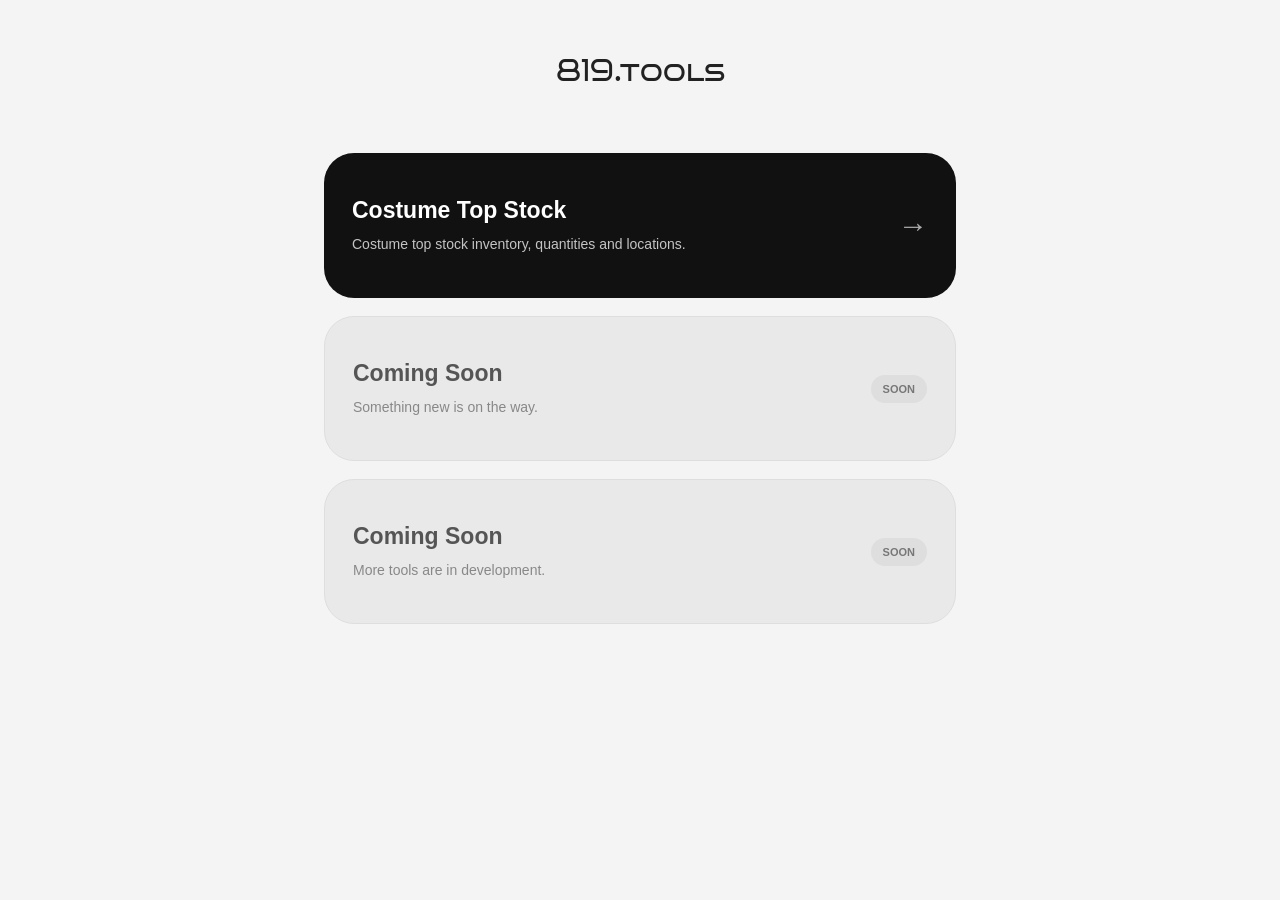
<file: menu.html>
<!DOCTYPE html>
<html lang="en">

<head>
    <meta charset="UTF-8">

    <meta
            name="viewport"
            content="width=device-width, initial-scale=1.0"
    >

    <title>819.tools</title>

    <link rel="stylesheet" href="style.css">

    <link rel="preconnect" href="https://fonts.googleapis.com">
    <link rel="preconnect" href="https://fonts.gstatic.com" crossorigin>

    <link
            href="https://fonts.googleapis.com/css2?family=Bruno+Ace+SC&display=swap"
            rel="stylesheet"
    >

    <style>
        .menu-page {
            width: 100%;
            max-width: 680px;
            min-height: 100vh;
            margin: 0 auto;
            padding: 40px 24px;
            box-sizing: border-box;
        }

        .menu-brand {
            margin: 12px 0 64px;
            text-align: center;
            font-family: 'Bruno Ace SC', sans-serif;
            font-size: 30px;
            font-weight: 400;
        }

        .tool-list {
            display: flex;
            flex-direction: column;
            gap: 18px;
        }

        .tool-tile {
            display: flex;
            align-items: center;
            justify-content: space-between;
            gap: 16px;

            width: 100%;
            min-height: 145px;
            padding: 28px;

            box-sizing: border-box;

            background: #111;
            color: white;

            border-radius: 30px;
            text-decoration: none;

            transition:
                    transform 0.15s ease,
                    background 0.15s ease;
        }

        a.tool-tile:hover {
            background: #252525;
            transform: translateY(-2px);
        }

        a.tool-tile:active {
            transform: scale(0.99);
        }

        .tool-title {
            margin: 0 0 10px;
            font-size: 23px;
            font-weight: 700;
        }

        .tool-description {
            margin: 0;
            color: #c4c4c4;
            font-size: 14px;
            line-height: 1.5;
        }

        .tool-arrow {
            flex-shrink: 0;
            font-size: 30px;
            color: #aaa;
        }

        /* Coming soon tiles */

        .coming-soon-tile {
            background: #e9e9e9;
            color: #777;
            border: 1px solid #dedede;
        }

        .coming-soon-tile .tool-title {
            color: #555;
        }

        .coming-soon-tile .tool-description {
            color: #888;
        }

        .coming-soon-label {
            flex-shrink: 0;
            padding: 8px 12px;
            background: #dedede;
            color: #777;
            border-radius: 20px;
            font-size: 11px;
            font-weight: 700;
            white-space: nowrap;
        }

        .coming-soon-message {
            margin: 32px 0 0;
            text-align: center;
            color: #999;
            font-size: 13px;
            font-weight: 500;
        }

        @media (max-width: 400px) {
            .menu-page {
                padding: 32px 20px;
            }

            .menu-brand {
                margin-bottom: 48px;
                font-size: 26px;
            }

            .tool-list {
                gap: 14px;
            }

            .tool-tile {
                min-height: 125px;
                padding: 22px;
                border-radius: 24px;
            }

            .tool-title {
                font-size: 19px;
            }

            .tool-description {
                font-size: 13px;
            }

            .coming-soon-label {
                padding: 7px 9px;
                font-size: 10px;
            }
        }
    </style>
</head>

<body>

<main class="menu-page">

    <header>
        <h1 class="menu-brand">819.tools</h1>
    </header>

    <section class="tool-list" aria-label="Available tools">

        <!-- Active tool -->

        <a
                class="tool-tile"
                href="home.html"
        >
            <div>
                <h2 class="tool-title">
                    Costume Top Stock
                </h2>

                <p class="tool-description">
                    Costume top stock inventory, quantities and locations.
                </p>
            </div>

            <span class="tool-arrow" aria-hidden="true">→</span>
        </a>

        <!-- Future tool 1 -->

        <div class="tool-tile coming-soon-tile">

            <div>
                <h2 class="tool-title">
                    Coming Soon
                </h2>

                <p class="tool-description">
                    Something new is on the way.
                </p>
            </div>

            <span class="coming-soon-label">
                    SOON
                </span>

        </div>

        <!-- Future tool 2 -->

        <div class="tool-tile coming-soon-tile">

            <div>
                <h2 class="tool-title">
                    Coming Soon
                </h2>

                <p class="tool-description">
                    More tools are in development.
                </p>
            </div>

            <span class="coming-soon-label">
                    SOON
                </span>

        </div>

    </section>


</main>

</body>

</html>
</file>
<file: style.css>
* {
    box-sizing: border-box;
    margin: 0;
    padding: 0;
}

body {
    font-family: Arial, sans-serif;
    background: #f4f4f4;
    color: #222;
}

.access-page {
    min-height: 100vh;
    display: flex;
    align-items: center;
    justify-content: center;
    padding: 20px;
}

.access-card {
    width: 100%;
    max-width: 400px;
    background: white;
    padding: 40px;
    border-radius: 16px;
    box-shadow: 0 10px 30px rgba(0, 0, 0, 0.08);
}

.access-card h1 {
    text-align: center;
    margin-bottom: 8px;
}

.access-card > p {
    text-align: center;
    color: #777;
    margin-bottom: 30px;
}

form {
    display: flex;
    flex-direction: column;
    gap: 10px;
}

label {
    font-weight: 600;
    margin-top: 10px;
}

input {
    padding: 13px;
    border: 1px solid #ccc;
    border-radius: 8px;
    font-size: 16px;
}

button {
    margin-top: 20px;
    padding: 14px;
    border: none;
    border-radius: 8px;
    background: #111;
    color: white;
    font-size: 16px;
    font-weight: 600;
    cursor: pointer;
}

button:hover {
    opacity: 0.85;
}

.error {
    color: #c62828;
    text-align: center;
    min-height: 20px;
}

.home-page {
    max-width: 700px;
    margin: 0 auto;
    padding: 30px 20px;
}

.home-header {
    text-align: center;
    margin-bottom: 40px;
}

.home-header h1 {
    font-size: 32px;
}

.home-header p {
    color: #777;
    margin-top: 8px;
}

.search-section {
    background: white;
    padding: 25px;
    border-radius: 16px;
    box-shadow: 0 10px 30px rgba(0, 0, 0, 0.08);
}

.search-section h2 {
    margin-bottom: 20px;
}

#searchForm {
    display: flex;
    gap: 10px;
}

#searchForm input {
    flex: 1;
}

#searchForm button {
    margin-top: 0;
}

.home-actions {
    display: grid;
    grid-template-columns: 1fr;
    gap: 12px;
    margin-top: 25px;
}

.home-actions button {
    margin-top: 0;
    padding: 18px;
}

@media (min-width: 600px) {

    .home-actions {
        grid-template-columns: 1fr 1fr;
    }

    .home-actions button:first-child {
        grid-column: span 2;
    }

}

.costume-result {
    margin-top: 25px;
}

.costume-result h2 {
    margin-bottom: 20px;
}

.location-card {
    background: #f7f7f7;
    border-radius: 12px;
    padding: 18px;
    margin-bottom: 12px;
}

.location-card h3 {
    margin-bottom: 12px;
}

.size-row {
    display: flex;
    justify-content: space-between;
    padding: 8px 0;
    border-bottom: 1px solid #ddd;
}

.size-row:last-child {
    border-bottom: none;
}

.total {
    padding: 15px 0;
    font-size: 18px;
}

.result-buttons {
    display: flex;
    gap: 10px;
}

.result-buttons button {
    flex: 1;
    margin-top: 0;
}

.no-results {
    margin-top: 20px;
    padding: 20px;
    background: #f7f7f7;
    border-radius: 12px;
    text-align: center;
}

.page {
    max-width: 600px;
    margin: 0 auto;
    padding: 25px 20px;
}

.page-header {
    margin-bottom: 25px;
}

.page-header h1 {
    margin-top: 15px;
}

.back-button {
    margin: 0;
    padding: 8px 14px;
    background: transparent;
    color: #222;
    border: 1px solid #ccc;
}

.form-card {
    background: white;
    padding: 25px;
    border-radius: 16px;
    box-shadow: 0 10px 30px rgba(0, 0, 0, 0.08);
}

.form-card h2 {
    margin-top: 25px;
    margin-bottom: 15px;
}

.location-options {
    display: grid;
    grid-template-columns: 1fr 1fr;
    gap: 10px;
    margin-bottom: 10px;
}

.location-option {
    margin: 0;
}

.location-option input {
    display: none;
}

.location-option span {
    display: block;
    padding: 14px;
    text-align: center;
    border: 2px solid #ddd;
    border-radius: 10px;
    cursor: pointer;
    font-weight: 600;
}

.location-option input:checked + span {
    border-color: #111;
    background: #111;
    color: white;
}

.quantity-grid {
    display: grid;
    grid-template-columns: 1fr 1fr;
    gap: 15px;
}

.quantity-grid label {
    margin: 0;
}

.quantity-grid input {
    width: 100%;
    margin-top: 6px;
}

.form-message {
    text-align: center;
    margin-top: 15px;
    min-height: 20px;
}

/* ========================================
   BACK ROOM
======================================== */

.view-all-button {
    width: 100%;
    margin-top: 0;
    margin-bottom: 25px;
}

.backroom-section {
    background: white;
    padding: 25px;
    border-radius: 16px;
    box-shadow: 0 10px 30px rgba(0, 0, 0, 0.08);
}

.backroom-section h2 {
    margin-bottom: 20px;
}

.backroom-locations {
    display: grid;
    grid-template-columns: 1fr 1fr;
    gap: 12px;
}

.location-button {
    margin: 0;
    min-height: 70px;
    font-size: 18px;
}

.location-contents {
    margin-top: 25px;
}

.backroom-costume {
    padding: 15px 0;
    border-bottom: 1px solid #ddd;
}

.backroom-costume:last-child {
    border-bottom: none;
}

.backroom-costume h3 {
    margin-bottom: 10px;
}

.backroom-costume {
    padding: 15px 0;
    border-bottom: 1px solid #ddd;
}

.backroom-costume:last-child {
    border-bottom: none;
}

.backroom-costume h3 {
    margin-bottom: 10px;
}

.action-gap {
    height: 30px;
}

/* ========================================
   VIEW ALL
======================================== */

.print-button {
    width: 100%;
    margin-top: 0;
    margin-bottom: 25px;
}

.all-inventory {
    display: flex;
    flex-direction: column;
    gap: 15px;
}

.all-costume {
    background: white;
    padding: 20px;
    border-radius: 16px;
    box-shadow: 0 10px 30px rgba(0, 0, 0, 0.08);
}

.all-costume > h2 {
    margin-bottom: 15px;
}

.all-location {
    background: #f7f7f7;
    padding: 15px;
    border-radius: 10px;
    margin-top: 10px;
}

.all-location h3 {
    margin-bottom: 10px;
}


/* ========================================
   PRINT
======================================== */

@media print {

    body {
        background: white;
    }

    .no-print {
        display: none !important;
    }

    .page {
        max-width: none;
        padding: 0;
    }

    .all-inventory {
        gap: 10px;
    }

    .all-costume {
        box-shadow: none;
        border: 1px solid #ddd;
        break-inside: avoid;
    }

    .all-location {
        background: white;
        border: 1px solid #ddd;
    }

}

/* ========================================
   VIEW ALL - DROPDOWN LIST
======================================== */

.all-inventory {
    display: flex;
    flex-direction: column;
    gap: 8px;
}


.costume-dropdown {
    background: white;
    border-radius: 12px;
    overflow: hidden;
    box-shadow: 0 5px 20px rgba(0, 0, 0, 0.06);
}


.costume-dropdown-header {
    width: 100%;
    margin: 0;
    padding: 18px 20px;

    display: flex;
    align-items: center;
    justify-content: space-between;

    background: white;
    color: #222;

    border: none;
    border-radius: 0;

    font-size: 18px;
    font-weight: 700;

    text-align: left;
}


.costume-dropdown-header:hover {
    opacity: 1;
    background: #f7f7f7;
}


.dropdown-arrow {
    font-size: 14px;
    transition: transform 0.2s ease;
}


.costume-dropdown.open
.dropdown-arrow {
    transform: rotate(180deg);
}


.costume-dropdown-content {
    display: none;
    padding: 0 20px 20px;
}


.costume-dropdown.open
.costume-dropdown-content {
    display: block;
}


.all-location {
    background: #f7f7f7;
    padding: 15px;
    border-radius: 10px;
    margin-top: 10px;
}


.all-location h3 {
    margin-bottom: 10px;
}

/* ========================================
   EDIT COSTUME
======================================== */

.edit-container {
    display: flex;
    flex-direction: column;
    gap: 15px;
}

.edit-location-card {
    background: white;
    padding: 20px;
    border-radius: 16px;
    box-shadow: 0 10px 30px rgba(0, 0, 0, 0.08);
}

.edit-location-card h2 {
    margin-bottom: 20px;
    font-size: 20px;
}

.edit-quantity-grid {
    display: grid;
    grid-template-columns: 1fr 1fr;
    gap: 15px;
}

.edit-quantity-grid label {
    margin: 0;
}

.edit-quantity-grid input {
    width: 100%;
    margin-top: 6px;
}

.save-location-button {
    width: 100%;
    margin-top: 20px;
}

.delete-location-button {
    width: 100%;
    margin-top: 10px;
    background: transparent;
    color: #c62828;
    border: 1px solid #c62828;
}

.edit-message {
    text-align: center;
    min-height: 20px;
    margin-top: 12px;
}

/* ========================================
   SEARCH RESULT HEADER
======================================== */

.result-header {
    display: flex;
    align-items: center;
    justify-content: space-between;
    width: 100%;
    margin-bottom: 20px;
}

.result-header h2 {
    margin: 0;
}

.close-result {
    flex: 0 0 auto;

    width: 42px;
    height: 42px;

    margin: 0;
    padding: 0;

    display: flex;
    align-items: center;
    justify-content: center;

    background: transparent;
    color: #777;

    border: none;
    border-radius: 8px;

    font-size: 28px;
    font-weight: 400;
    line-height: 1;
}

.close-result:hover {
    background: #f1f1f1;
    color: #222;
    opacity: 1;
}

/* ========================================
   HISTORY
======================================== */

.history-container {
    display: flex;
    flex-direction: column;
    gap: 12px;
}

.history-card {
    background: white;
    padding: 20px;
    border-radius: 16px;
    box-shadow: 0 10px 30px rgba(0, 0, 0, 0.08);
}

.history-date {
    color: #777;
    font-size: 14px;
    margin-bottom: 6px;
}

.history-user {
    font-weight: 700;
    font-size: 17px;
    margin-bottom: 18px;
}

.history-action h3 {
    margin-bottom: 8px;
}

.history-location {
    color: #555;
    margin-bottom: 12px;
}

.history-change {
    display: flex;
    align-items: center;
    gap: 12px;
    font-size: 18px;
}

.history-change strong {
    font-weight: 700;
}

.change-number {
    margin-left: auto;
    font-size: 20px;
}

.history-added-quantities {
    display: flex;
    flex-wrap: wrap;
    gap: 10px;
}

.history-added-quantities span {
    background: #f1f1f1;
    padding: 8px 12px;
    border-radius: 8px;
}

.history-added-quantities strong {
    margin-left: 6px;
}

/* ========================================
   SIZE LIST
======================================== */

.size-section {
    margin-top: 25px;
}

.size-section h2 {
    margin-bottom: 12px;
}

.dynamic-size-list {
    display: flex;
    flex-direction: column;
    gap: 8px;
}

.dynamic-size-row {
    display: grid;
    grid-template-columns: 1fr 110px 40px;
    align-items: center;
    gap: 10px;

    padding: 10px 12px;

    background: #f7f7f7;
    border-radius: 10px;
}

.size-name {
    font-weight: 600;
}

.size-quantity {
    width: 100%;
    margin: 0;
    padding: 10px;
}

.remove-size {
    width: 40px;
    height: 40px;

    margin: 0;
    padding: 0;

    background: transparent;
    color: #777;

    font-size: 24px;
    font-weight: 400;

    border: none;
}

.remove-size:hover {
    background: #e9e9e9;
    color: #222;
    opacity: 1;
}

.custom-size-section {
    margin-top: 12px;
}

.secondary-button {
    margin-top: 0;

    background: transparent;
    color: #222;

    border: 1px solid #ccc;
}

.secondary-button:hover {
    background: #f1f1f1;
    opacity: 1;
}


@media (max-width: 500px) {

    .dynamic-size-row {
        grid-template-columns: 1fr 100px 40px;
    }

}

/* ========================================
   QUANTITY CONTROLS
======================================== */

.dynamic-size-row {
    display: grid;

    grid-template-columns:
        1fr
        80px
        42px
        42px;

    align-items: center;

    gap: 8px;

    padding: 8px 10px;

    background: #f7f7f7;

    border-radius: 10px;
}


.size-name {
    font-weight: 600;

    min-width: 0;
}


.size-quantity {
    width: 100%;

    margin: 0;

    padding: 9px;

    text-align: center;

    appearance: textfield;
    -moz-appearance: textfield;
}


/* Remove Safari / Chrome number arrows */

.size-quantity::-webkit-inner-spin-button,
.size-quantity::-webkit-outer-spin-button {
    -webkit-appearance: none;

    margin: 0;
}


/* ========================================
   PLUS / MINUS
======================================== */

.quantity-minus,
.quantity-plus {
    width: 42px;
    height: 42px;

    margin: 0;

    padding: 0;

    display: flex;

    align-items: center;

    justify-content: center;

    border-radius: 8px;

    font-size: 20px;

    line-height: 1;
}


.quantity-minus {
    background: #e8e8e8;

    color: #222;
}


.quantity-plus {
    background: #111;

    color: white;
}


.quantity-minus:hover,
.quantity-plus:hover {
    opacity: 0.8;
}


/* ========================================
   CUSTOM SIZE REMOVE BUTTON
======================================== */

.remove-size {
    width: 42px;
    height: 42px;

    margin: 0;

    padding: 0;

    background: transparent;

    color: #777;

    border: 1px solid #ddd;

    border-radius: 8px;

    font-size: 20px;
}


.remove-size:hover {
    background: #e8e8e8;

    color: #222;

    opacity: 1;
}


/* ========================================
   MOBILE
======================================== */

@media (max-width: 500px) {

    .dynamic-size-row {

        grid-template-columns:
            1fr
            70px
            38px
            38px;

        gap: 6px;

        padding: 8px;

    }


    .quantity-minus,
    .quantity-plus {

        width: 38px;

        height: 38px;

    }

}

/* ========================================
   EDIT PAGE
======================================== */

.edit-container {
    display: flex;
    flex-direction: column;
    gap: 20px;
}

.edit-location {
    background: white;
    padding: 25px;
    border-radius: 16px;
    box-shadow: 0 10px 30px rgba(0, 0, 0, 0.08);
}

.edit-location h2 {
    margin-bottom: 20px;
}

.edit-location h3 {
    margin-top: 25px;
    margin-bottom: 12px;
}

.edit-size-list {
    display: flex;
    flex-direction: column;
    gap: 8px;
}

.edit-add-size {
    margin-top: 12px;
}

.save-edit-button {
    margin-top: 5px;
}

/* ========================================
   DELETE BUTTON
======================================== */

.delete-costume-button {
    width: 100%;
    margin-top: 10px;
    background: #d32f2f;
    color: white;
}

.delete-costume-button:hover {
    background: #b71c1c;
    opacity: 1;
}

/* ========================================
   EDIT PAGE HEADER
======================================== */

.edit-page-header {
    display: flex;
    flex-direction: column;
    align-items: flex-start;
    gap: 14px;
    margin-bottom: 20px;
}

.edit-back-button {
    width: auto;
    padding: 8px 14px;
    font-size: 14px;
}

.edit-page-header h1 {
    margin: 0;
    font-size: 28px;
    line-height: 1.1;
}


/* ========================================
   DELETE COSTUME
======================================== */

.delete-section {
    margin-top: 28px;
    padding-top: 20px;
    border-top: 1px solid #ddd;
}

.delete-section-title {
    margin: 0 0 6px;
    font-size: 15px;
    font-weight: 700;
}

.delete-section-text {
    margin: 0 0 12px;
    font-size: 13px;
    color: #777;
}

.delete-costume-button {
    width: 100%;
    background: #d32f2f;
    color: white;
    border: none;
}

.delete-costume-button:hover {
    background: #b71c1c;
    opacity: 1;
}

/* ========================================
   EDIT PAGE
======================================== */

.edit-page-header {
    display: flex;
    align-items: center;
    gap: 14px;
    margin-bottom: 18px;
}

.edit-back-button {
    flex-shrink: 0;
    width: auto;
    padding: 7px 12px;
    font-size: 13px;
}

.edit-page-header h1 {
    margin: 0;
    font-size: 25px;
    line-height: 1.1;
}


/* ========================================
   LOCATION CARD
======================================== */

.edit-location {
    padding: 18px 20px;
}

.edit-location > h2 {
    margin: 0 0 16px;
    font-size: 20px;
}


/* ========================================
   LOCATION TYPE
======================================== */

.edit-location > label {
    display: block;
    margin: 0 0 7px;
    font-size: 12px;
    font-weight: 700;
    text-transform: uppercase;
    letter-spacing: 0.3px;
}

.location-options {
    display: grid;
    grid-template-columns: 1fr 1fr;
    gap: 0;
    margin-bottom: 16px;
}

.location-options .location-option {
    margin: 0;
}

.location-options .location-option:first-child span {
    border-radius: 9px 0 0 9px;
}

.location-options .location-option:last-child span {
    border-radius: 0 9px 9px 0;
}

.location-options .location-option span {
    display: flex;
    align-items: center;
    justify-content: center;
    height: 42px;
    border: 1px solid #d5d5d5;
    background: #fff;
    font-size: 14px;
    font-weight: 600;
    cursor: pointer;
    box-sizing: border-box;
}

.location-options .location-option input {
    position: absolute;
    opacity: 0;
    pointer-events: none;
}

.location-options .location-option input:checked + span {
    background: #111;
    color: #fff;
    border-color: #111;
}


/* ========================================
   LOCATION INPUT
======================================== */

.edit-location-input {
    width: 100%;
    height: 42px;
    box-sizing: border-box;
    margin-bottom: 18px;
}


/* ========================================
   DELETE COSTUME
======================================== */

.delete-section {
    margin-top: 28px;
    padding-top: 20px;
    border-top: 1px solid #ddd;
}

.delete-section-title {
    margin: 0 0 6px;
    font-size: 15px;
    font-weight: 700;
}

.delete-section-text {
    margin: 0 0 12px;
    font-size: 13px;
    color: #777;
}

.delete-costume-button {
    width: 100%;
    background: #d32f2f;
    color: white;
    border: none;
}

.delete-costume-button:hover {
    background: #b71c1c;
    opacity: 1;
}

.edit-page-header {
    display: flex;
    flex-direction: column;
    align-items: flex-start;
    gap: 10px;
    margin-bottom: 18px;
}

/* ========================================
   HOME INVENTORY BUTTONS
======================================== */

.inventory-buttons {
    display: grid;
    grid-template-columns: 1fr 1fr;
    gap: 10px;
}

.inventory-buttons button {
    width: 100%;
}

.view-all-button {
    width: 100%;
    margin-top: 10px;
}

/* ========================================
   HOME INVENTORY SPACING
======================================== */

.home-navigation {
    margin-top: 28px;
}

.section-label {
    margin-bottom: 10px;
}

.inventory-buttons {
    display: grid;
    grid-template-columns: 1fr 1fr;
    gap: 10px;
}

.inventory-buttons button {
    width: 100%;
}

.view-all-button {
    width: 100%;
    margin-top: 10px;
}


/* ========================================
   ADD COSTUME
======================================== */

.add-costume-section {
    margin-top: 34px;
    padding-top: 20px;
    border-top: 1px solid #ddd;
}

.add-costume-button {
    width: 100%;
}

.add-costume-button {
    width: 75% !important;
    display: block;
    margin: 0 auto;
}

.add-costume-button {
    width: 100% !important;
}

.add-costume-button {
    width: 100% !important;
    display: block;
}

.add-costume-button {
    width: 100% !important;
    height: 52px !important;
    background: #2e7d32 !important;
    color: white !important;
    font-size: 14px;
    font-weight: 700;
    border-radius: 10px;
}

.add-costume-button:hover {
    background: #256628 !important;
}

.section-label {
    text-align: center;
    margin-bottom: 10px;
}

/* ========================================
   SEARCH RESULT - CLEANUP
======================================== */

.costume-result {
    margin-top: 18px;
    padding: 20px;
    background: #fff;
    border-radius: 16px;
    box-shadow: 0 3px 14px rgba(0, 0, 0, 0.06);
}


/* RESULT HEADER */

.result-header {
    display: flex;
    align-items: center;
    justify-content: space-between;
    margin-bottom: 14px;
}

.result-header h2 {
    margin: 0;
    font-size: 20px;
    font-weight: 700;
}

.close-result {
    width: 32px !important;
    height: 32px;
    padding: 0 !important;
    border: none;
    background: transparent !important;
    color: #888;
    font-size: 24px;
    font-weight: 400;
}

.close-result:hover {
    color: #111;
}


/* LOCATION */

.location-card {
    margin-bottom: 12px;
    padding: 14px;
    background: #f7f7f7;
    border-radius: 11px;
}

.location-card h3 {
    margin: 0 0 10px;
    font-size: 14px;
    font-weight: 700;
}


/* SIZE + QUANTITY */

.size-row {
    display: flex;
    align-items: center;
    justify-content: space-between;
    padding: 6px 0;
    border-top: 1px solid #e5e5e5;
    font-size: 13px;
}

.size-row:first-of-type {
    border-top: none;
}

.size-row strong {
    font-size: 14px;
}


/* TOTAL */

.total {
    display: flex;
    align-items: center;
    justify-content: space-between;
    margin: 16px 0 14px;
    padding: 12px 0;
    border-top: 1px solid #ddd;
    font-size: 13px;
    font-weight: 700;
}

.total strong {
    font-size: 18px;
}


/* EDIT + HISTORY */

.result-buttons {
    display: grid !important;
    grid-template-columns: 1fr 1fr;
    gap: 9px;
}

.result-buttons button {
    width: 100%;
    height: 42px;
    margin: 0 !important;
    border-radius: 9px;
}

/* ========================================
   MASTER INVENTORY HISTORY
======================================== */

.master-history-button {
    width: 100% !important;
    height: 46px;
    margin-top: 8px;
}


/* PAGE */

.master-history-page {
    padding-bottom: 40px;
}


/* DATE */

.history-date {
    margin: 24px 0 9px;
    font-size: 11px;
    font-weight: 800;
    letter-spacing: 0.8px;
    color: #888;
}

.history-date:first-child {
    margin-top: 0;
}


/* ENTRY */

.master-history-entry {
    padding: 14px 15px;
    margin-bottom: 8px;
    background: #fff;
    border: 1px solid #e7e7e7;
    border-radius: 12px;
}


/* MAIN TEXT */

.history-entry-main {
    display: flex;
    flex-wrap: wrap;
    gap: 4px;
    font-size: 14px;
    line-height: 1.4;
}

.history-entry-main strong {
    font-weight: 700;
}


/* DETAILS */

.history-entry-detail {
    margin-top: 5px;
    font-size: 12px;
    color: #777;
}


/* TIME */

.history-entry-time {
    margin-top: 7px;
    font-size: 11px;
    color: #999;
}

/* ========================================
   CLEAN INVENTORY NAVIGATION
======================================== */

.home-navigation {
    width: 100%;
}

.inventory-buttons {
    display: grid;
    grid-template-columns: 1fr 1fr;
    gap: 8px;
}

.inventory-buttons button {
    width: 100%;
}

.view-all-button {
    width: 100%;
    margin-top: 8px;
}

.master-history-button {
    width: 100% !important;
    margin-top: 8px;
}

.master-history-button + button {
    width: 100%;
    margin-top: 8px;
}

.master-history-button {
    width: 100% !important;
    margin-top: 8px;
}

.add-costume-button {
    width: 100% !important;
    margin-top: 28px !important;
}

.master-history-button {
    width: 100% !important;
    margin-top: 24px;
    background: transparent !important;
    color: #777 !important;
    border: none !important;
    font-size: 12px;
    font-weight: 600;
}

.master-history-button:hover {
    color: #111 !important;
}

.master-history-button {
    width: 100% !important;
    margin-top: 12px !important;
    background: transparent !important;
    color: #777 !important;
    border: none !important;
    font-size: 12px;
    font-weight: 600;
}

.master-history-button:hover {
    background: transparent !important;
    color: #111 !important;
}

.add-costume-button {
    width: 100% !important;
    margin-top: 28px !important;
}

.add-costume-button {
    width: 100% !important;
    margin-top: 28px !important;
}

.master-history-button {
    width: 100% !important;
    margin-top: 18px !important;
    background: transparent !important;
    color: #777 !important;
    border: none !important;
    font-size: 12px;
    font-weight: 600;
}

.master-history-button:hover {
    background: transparent !important;
    color: #111 !important;
}

/* ========================================
   BUG REPORT
======================================== */

.bug-report-area {
    margin-top: 28px;
    text-align: center;
}

.report-bug-button {
    background: transparent !important;
    border: none !important;
    color: #999 !important;
    font-size: 11px;
    font-weight: 600;
    padding: 8px 12px;
}

.report-bug-button:hover {
    color: #555 !important;
}


/* MODAL */

.bug-report-modal {
    position: fixed;
    inset: 0;
    z-index: 1000;

    display: flex;
    align-items: center;
    justify-content: center;

    padding: 20px;

    background: rgba(0, 0, 0, 0.45);
}

.bug-report-modal[hidden] {
    display: none;
}


/* BOX */

.bug-report-box {
    position: relative;

    width: 100%;
    max-width: 360px;

    padding: 24px;

    background: white;
    border-radius: 16px;

    box-shadow: 0 10px 40px rgba(0, 0, 0, 0.2);
}

.bug-report-box h2 {
    margin: 0 0 6px;
    font-size: 20px;
}

.bug-report-box p {
    margin: 0 0 16px;
    color: #777;
    font-size: 13px;
}


/* CLOSE */

.bug-report-close {
    position: absolute;
    top: 10px;
    right: 12px;

    width: 32px !important;
    height: 32px;

    padding: 0 !important;

    background: transparent !important;
    border: none !important;

    color: #888;
    font-size: 24px;
}


/* TEXTAREA */

#bugDescription {
    width: 100%;
    min-height: 120px;

    padding: 12px;

    border: 1px solid #ddd;
    border-radius: 10px;

    resize: vertical;

    font-family: inherit;
    font-size: 14px;

    box-sizing: border-box;
}

#bugDescription:focus {
    outline: none;
    border-color: #999;
}


/* SUBMIT */

.bug-submit-button {
    width: 100%;
    margin-top: 12px;
}


/* MESSAGE */

.bug-report-message {
    margin-top: 12px !important;
    margin-bottom: 0 !important;
    text-align: center;
}

/* ========================================
   BOTTOM UTILITY LINKS
======================================== */

.utility-links {
    display: flex;
    align-items: center;
    justify-content: center;
    gap: 9px;

    margin-top: 24px;
}

.utility-links button {
    width: auto !important;
    padding: 6px 2px !important;

    background: transparent !important;
    border: none !important;

    color: #888 !important;

    font-size: 11px;
    font-weight: 600;
}

.utility-links button:hover {
    background: transparent !important;
    color: #222 !important;
}

.utility-links span {
    color: #bbb;
    font-size: 12px;
}


.quantity-button,
.dynamic-size-row button {
    touch-action: manipulation;
    -webkit-user-select: none;
    user-select: none;
}

button {
    touch-action: manipulation;
}

/* ========================================
   FLOOR COSTUME CARDS
   ======================================== */

.location-contents > .location-card {
    background: transparent;
    box-shadow: none;
    border: none;
}

.location-contents > .location-card > h2 {
    margin-bottom: 18px;
}

.location-contents .backroom-costume {
    background: #ffffff;
    border-radius: 16px;
    padding: 18px 20px;
    margin-bottom: 14px;
    box-shadow: 0 3px 14px rgba(0, 0, 0, 0.06);
    border: 1px solid #eeeeee;
}

.location-contents .backroom-costume h3 {
    margin: 0 0 12px;
    font-size: 16px;
    font-weight: 700;
}

.location-contents .backroom-costume .size-row {
    padding: 8px 0;
    border-bottom: 1px solid #eeeeee;
}

.location-contents .backroom-costume .size-row:last-child {
    border-bottom: none;
    padding-bottom: 0;
}

.access-card h1 {
    font-family: 'Bruno Ace SC', sans-serif;
}
</file>
